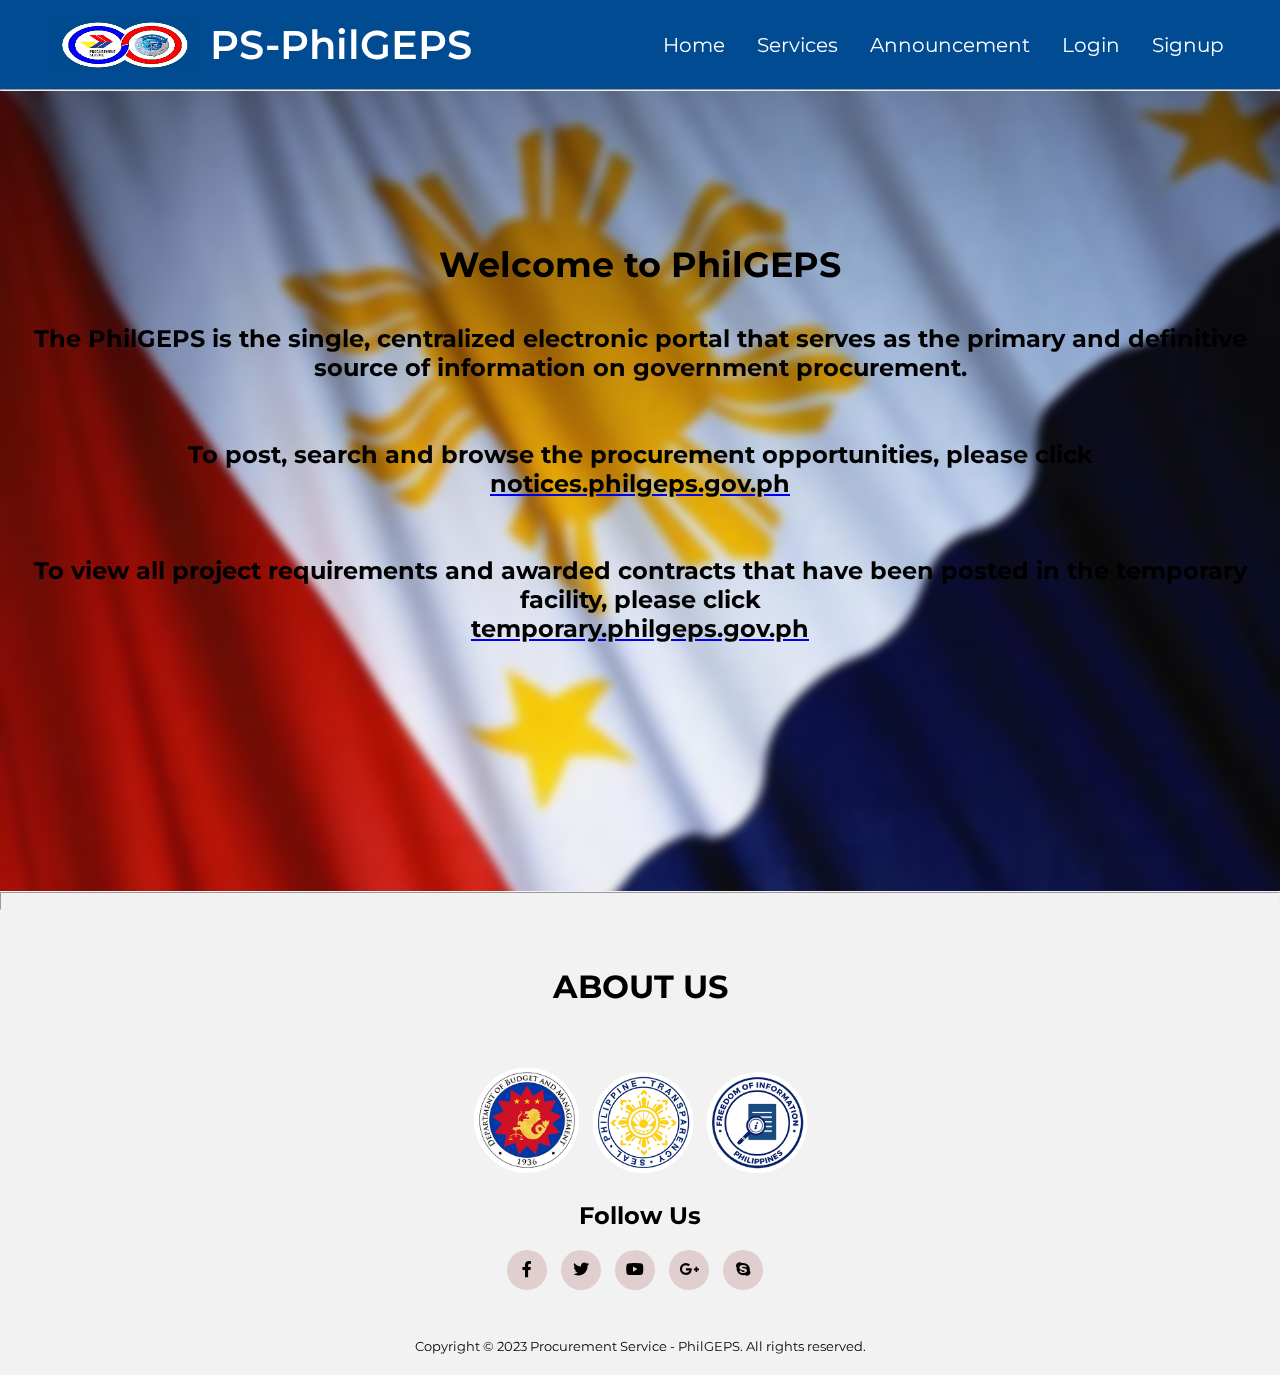
<file: index.html>
<!DOCTYPE html>
<html>

<head>
    <title>PS-PhilGEPS</title>
    <meta charset="UTF-8">
    <link rel="stylesheet" href="home.css">
    <script src="https://code.jquery.com/jquery-3.4.1.js"></script>
    <link rel="stylesheet" href="https://cdnjs.cloudflare.com/ajax/libs/font-awesome/5.15.3/css/all.min.css" />
    <meta name="viewport" content="width=device-width, initial-scale=1.0">
</head>

<body>
    <nav>
        <ul>
            <img src="My project.png" width="170" height="60">
            <li class="logo">PS-PhilGEPS</li>
            <li class="items"><a href="index.html">Home</a></li>
            <li class="items"><a href="Services.html">Services</a></li>
            <li class="items"><a href="Announcement.html">Announcement</a></td>
            <li class="items"><a href="Login.html">Login</a></li>
            <li class="items"><a href="Signup.html">Signup</a></li>
            <li class="btn"><a href="#"><i class="fas fa-bars"></i></a></li>
        </ul>

    </nav>
    <hr>
    <center>
        <br>
        <br>
        <br>
        <br>
        <br>
        <br>
        <br>
        <br>
        <h2 style="font-size:35px;">Welcome to PhilGEPS</h2>
        </h1>
        <br /><br />
        <h2>
            <p>The PhilGEPS is the single, centralized electronic portal that serves as the primary and definitive
                source of information on government procurement.</p>
        </h2>
        <br>
        <br>
        <h2>To post, search and browse the procurement opportunities, please click </br> <a target="_blank"
                href="http://notices.philgeps.gov.ph/">
                <p style="color:rgb(0, 0, 0);">notices.philgeps.gov.ph</p>
            </a></h2>
        </section>
        <br>
        <br>
        <h2>To view all project requirements and awarded contracts that have been posted in the temporary facility,
            please click </br> <a target="_blank" href="https://temporary.philgeps.gov.ph">
                <p style="color:rgb(3, 3, 3);">temporary.philgeps.gov.ph</p>
            </a></h2>
        <section>
            <br>
            <br>
            <br>
            <br>
            <br>
            <br>
            <br><br><br>
            <br><br><br>
            <footer>
                <hr size="20">
                <div class="container">
                    <div class="row">
                        <div class="col-md-4">
                            <br>
                            <br>
                            <br>

                            <h1>ABOUT US</h1>
                            <br>

                            <div class="middle box">
                                <br>
                                <br>
                                <img src="1580615043_DBM.png" width="115" height="115" usemap="#image-map">

                                <map name="image-map">
                                    <area target="_self" alt="" title="" href="https://www.dbm.gov.ph/"
                                        coords="31,31,314,303" shape="rect">
                                </map>

                                <img src="1580615043_TRANSPARENCY SEAL.png" width="110" height="110"
                                    usemap="#image-map">

                                <map name="image-map">
                                    <area target="_self" alt="" title=""
                                        href="https://www.dbm.gov.ph/index.php/about-us/philippine-transparency-seal"
                                        coords="31,31,314,303" shape="rect">
                                </map>
                                <img src="1580615043_FOI.png" width="110" height="110" usemap="#image-map">

                                <map name="image-map">
                                    <area target="_self" alt="" title="" href="https://www.foi.gov.ph/"
                                        coords="20,14,302,311" shape="rect">
                                    <br>
                                    <br>



                                    <div class="footer-col">
                                        <h4>Follow Us</h4>
                                        <div class="social-links">
                                            <a href="#"><i class="fab fa-facebook-f"></i></a>
                                            <a href="#"><i class="fab fa-twitter"></i></a>
                                            <a href="#"><i class="fab fa-youtube"></i></a>
                                            <a href="#"><i class="fab fa-google-plus-g"></i></a>
                                            <a href="#"><i class="fab fa-skype"></i></a>
                                            
                                        </div>
                                    </div>
                                </div>
                            </div>
                                        <br>
                                        <br>
                                        <p style="font-size:13px;">Copyright © 2023 Procurement Service - PhilGEPS. All
                                            rights reserved.
                                        </p>
                                </map>
                            </div>

                        </div>
                        </ul>
                    </div>
                </div>
                </div>
            </footer>



            <script>
                $(document).ready(function () {
                    $('.btn').click(function () {
                        $('.items').toggleClass("show");
                        $('ul li').toggleClass("hide");
                    });
                });
            </script>
</body>

</html>
</center>

</body>

</html>
</file>
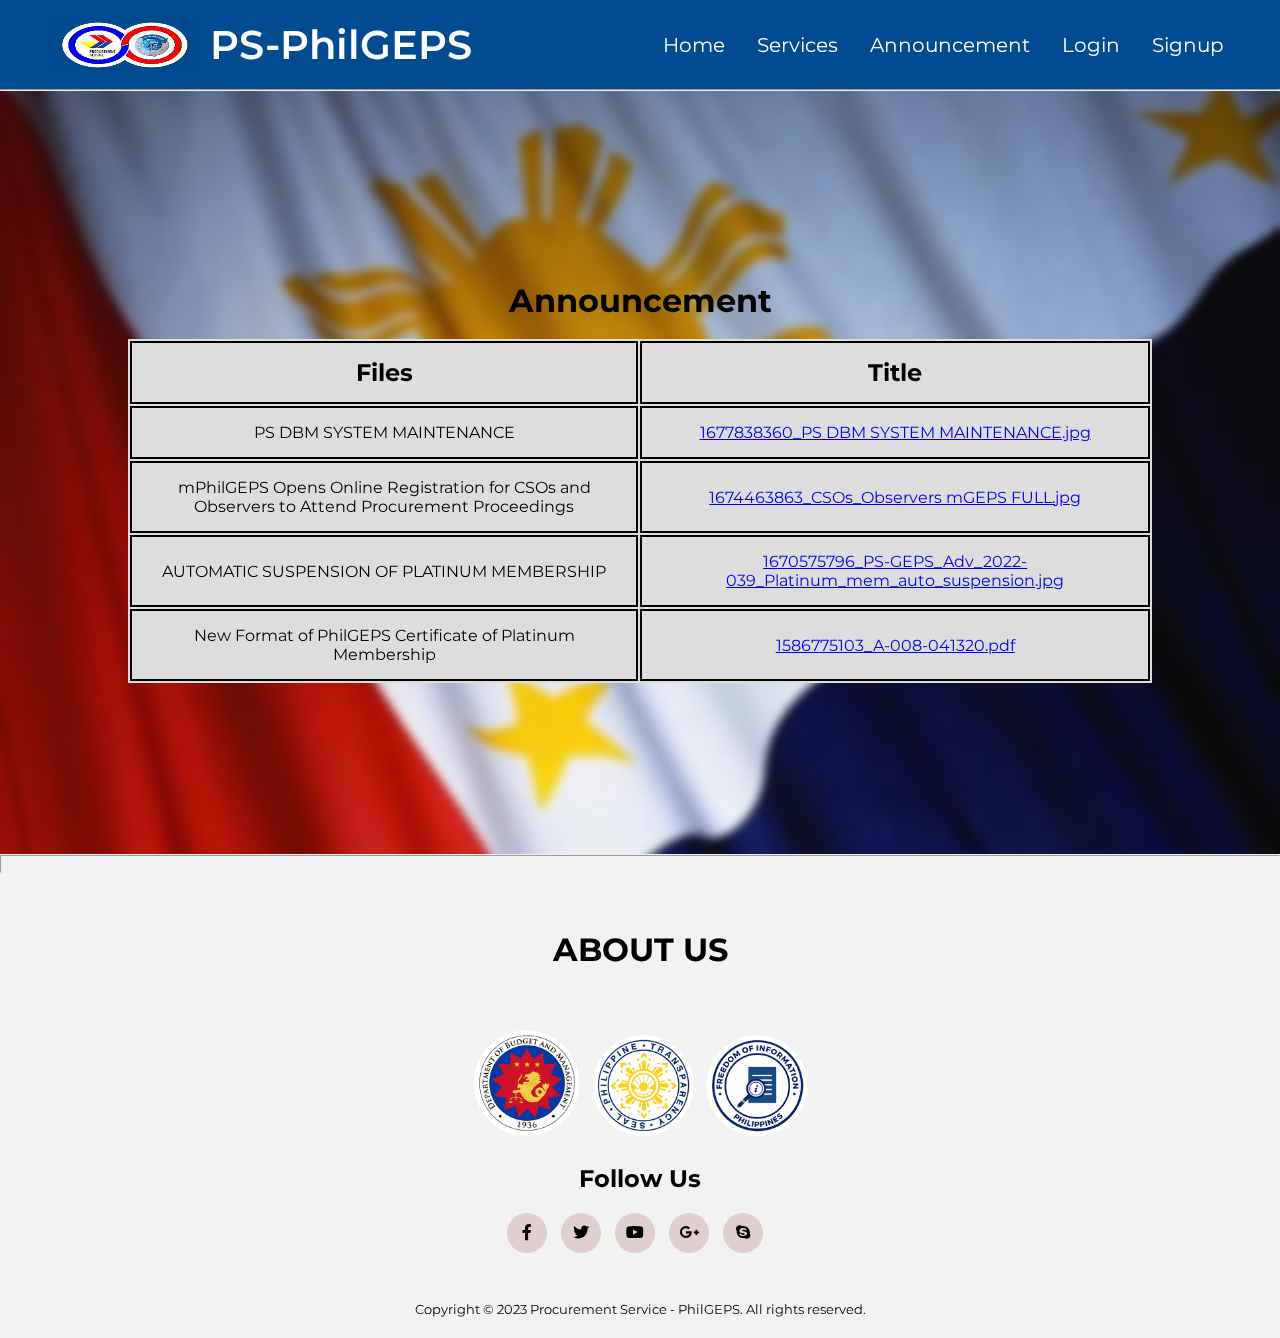
<file: Announcement.html>
<!DOCTYPE html>
<html>

<head>
    <title>PS-PhilGEPS</title>
    <meta charset="UTF-8">
    <link rel="stylesheet" href="Announcement.css">
    <script src="https://code.jquery.com/jquery-3.4.1.js"></script>
    <link rel="stylesheet" href="https://cdnjs.cloudflare.com/ajax/libs/font-awesome/5.15.3/css/all.min.css" />
    <meta name="viewport" content="width=device-width, initial-scale=1.0">
</head>

<body>
    <nav>
        <ul>
            <img src="My project.png" width="170" height="60">
            <li class="logo">PS-PhilGEPS</li>
            <li class="items"><a href="index.html">Home</a></li>
            <li class="items"><a href="services.html">Services</a></li>
            <li class="items"><a href="Announcement.html">Announcement</a></td>
            <li class="items"><a href="Login.html">Login</a></li>
            <li class="items"><a href="signup.html">Signup</a></li>
            <li class="btn"><a href="#"><i class="fas fa-bars"></i></a></li>
        </ul>

    </nav>
    <hr>
    <center>
        <br>
        <br>
        <br>
        <br>
        <br>
        <br>
        <div class="box">
            <table class="GeneratedTable">
                <thead>
                    <br>
                    <br>
                    <br>

                    <br>
                </thead>
                <td>
                    <h2>Files</h2>
           </td>
           <td>
            <h2>Title</h2>
   </td>


                <h1>Announcement</h1>
                <tbody>
                    <tr>
                        <br>
                        <td>PS DBM SYSTEM MAINTENANCE</td>
                        <td><a
                                href="https://www.philgeps.gov.ph/CMS_DOCUMENTS/Announcement/1677838360_PS%20DBM%20SYSTEM%20MAINTENANCE.jpg">1677838360_PS
                                DBM SYSTEM MAINTENANCE.jpg</a></td>
                    </tr>
                    <tr>
                        <td>mPhilGEPS Opens Online Registration for CSOs and Observers to Attend Procurement Proceedings
                        </td>
                        <td><a
                                href="https://www.philgeps.gov.ph/CMS_DOCUMENTS/Announcement/1674463863_CSOs_Observers%20mGEPS%20FULL.jpg">1674463863_CSOs_Observers
                                mGEPS FULL.jpg</a></td>
                    </tr>
                    <tr>
                        <td>AUTOMATIC SUSPENSION OF PLATINUM MEMBERSHIP</td>
                        <td><a
                                href="https://www.philgeps.gov.ph/CMS_DOCUMENTS/Announcement/1670575796_PS-GEPS_Adv_2022-039_Platinum_mem_auto_suspension.jpg">1670575796_PS-GEPS_Adv_2022-039_Platinum_mem_auto_suspension.jpg</a>
                        </td>
                    </tr>
                    <tr>
                        <td>New Format of PhilGEPS Certificate of Platinum Membership </td>
                        <td><a
                                href="https://www.philgeps.gov.ph/CMS_DOCUMENTS/Announcement/1586775103_A-008-041320.pdf">1586775103_A-008-041320.pdf</a>
                        </td>
                    </tr>
                </tbody>
            </table>
        </div>
        <div>
            <br>
            <br>
            <br>
            <br>
            <br>
            <br>
            <br>
            <br>
            <br>
            <footer>
                <hr size="20">
                <div class="row">
                    <div class="col-md-4">
                        <br>
                        <br>
                        <br>

                        <h1>ABOUT US</h1>
                        <br>

                        <br>
                        <br>
                        <img src="1580615043_DBM.png" width="115" height="115" usemap="#image-map">

                        <map name="image-map">
                            <area target="_self" alt="" title="" href="https://www.dbm.gov.ph/" coords="31,31,314,303"
                                shape="rect">
                        </map>

                        <img src="1580615043_TRANSPARENCY SEAL.png" width="110" height="110" usemap="#image-map">

                        <map name="image-map">
                            <area target="_self" alt="" title=""
                                href="https://www.dbm.gov.ph/index.php/about-us/philippine-transparency-seal"
                                coords="31,31,314,303" shape="rect">
                        </map>
                        <img src="1580615043_FOI.png" width="110" height="110" usemap="#image-map">

                        <map name="image-map">
                            <area target="_self" alt="" title="" href="https://www.foi.gov.ph/" coords="20,14,302,311"
                                shape="rect">
                            <br>
                            <br>



                            <div class="footer-col">
                                <h4>Follow Us</h4>
                                <div class="social-links">
                                    <a href="#"><i class="fab fa-facebook-f"></i></a>
                                    <a href="#"><i class="fab fa-twitter"></i></a>
                                    <a href="#"><i class="fab fa-youtube"></i></a>
                                    <a href="#"><i class="fab fa-google-plus-g"></i></a>
                                    <a href="#"><i class="fab fa-skype"></i></a>

                                </div>
                            </div>
                    </div>
                </div>
                <br>
                <br>
                <p style="font-size:13px;">Copyright © 2023 Procurement Service - PhilGEPS. All
                    rights reserved.
                </p>
                </map>
        </div>

        </div>
        </ul>
        </div>
        </div>
        </div>
        </footer>

    </center>
    <script>
        $(document).ready(function () {
            $('.btn').click(function () {
                $('.items').toggleClass("show");
                $('ul li').toggleClass("hide");
            });
        });
    </script>
</body>

</html>


</body>

</html>
</file>
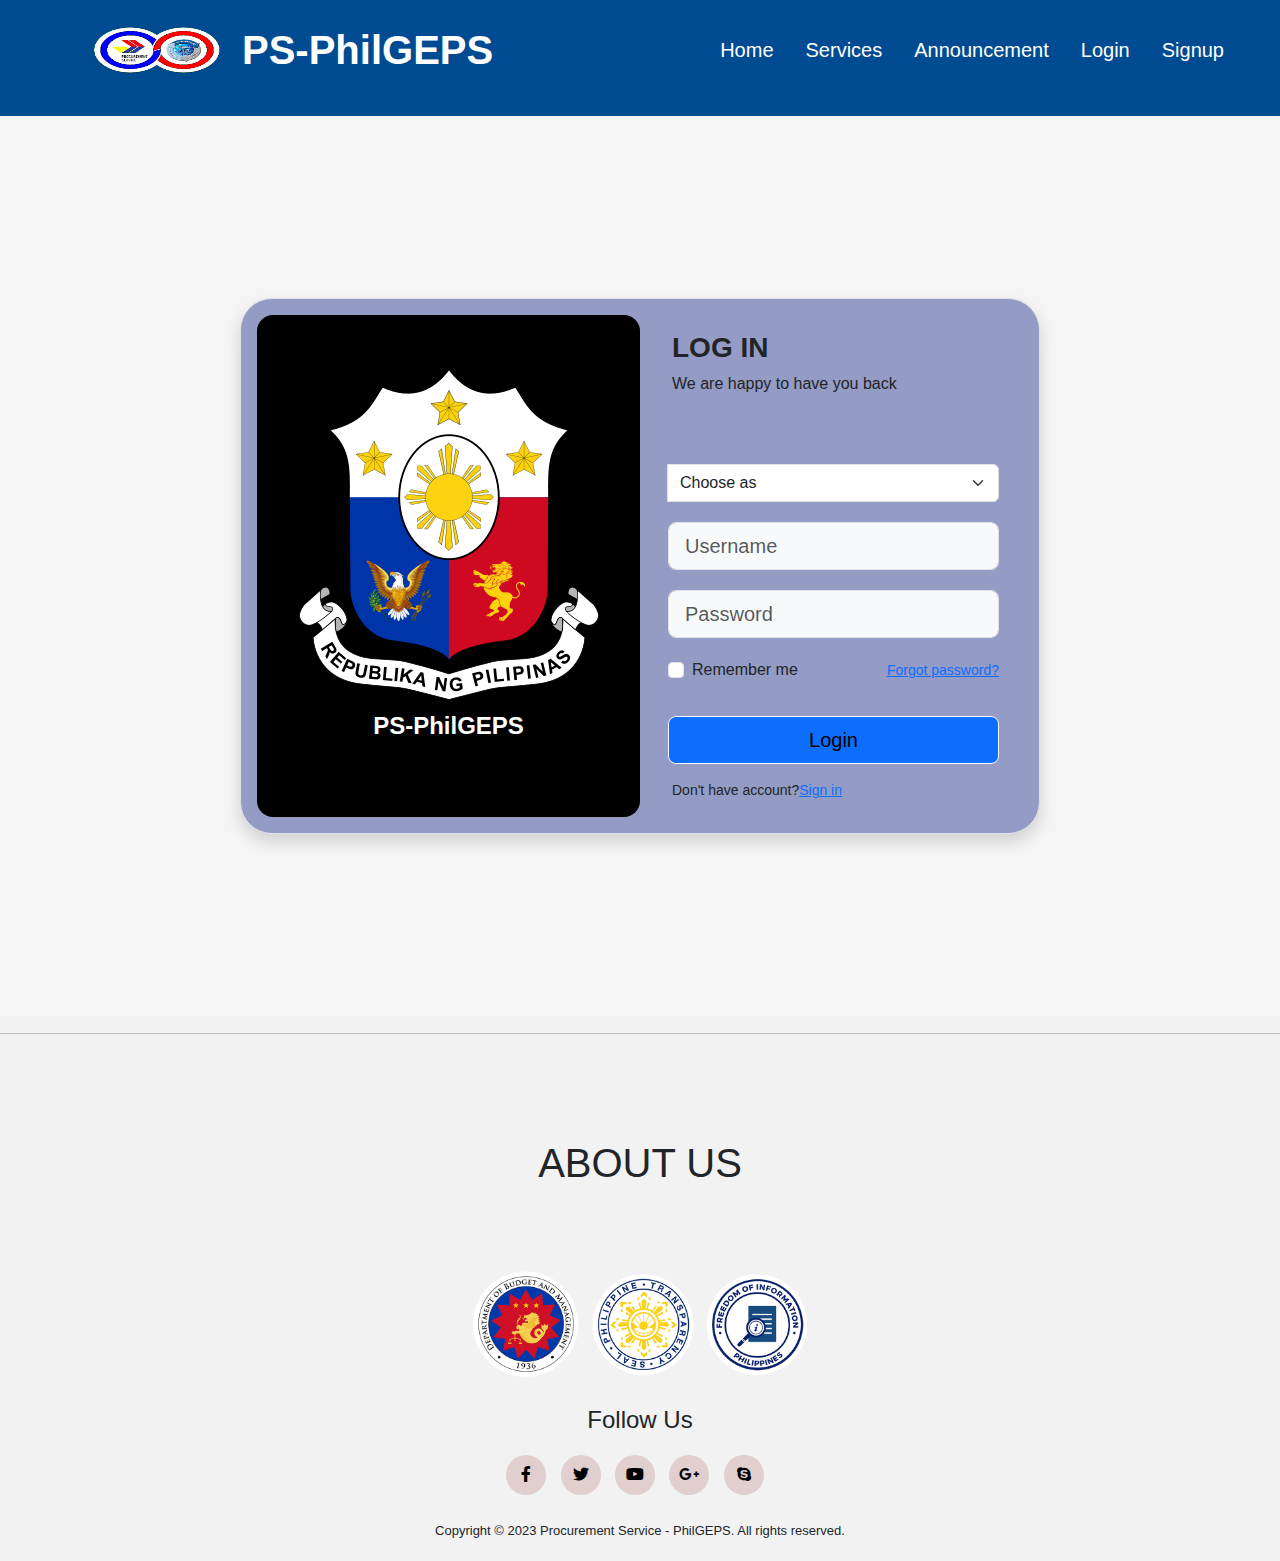
<file: Login.html>
<!DOCTYPE html>
<html lang="en">

<head>
    <meta charset="UTF-8">
    <meta http-equiv="X-UA-Compatible" content="IE=edge">
    <meta name="viewport" content="width=device-width, initial-scale=1.0">
    <link rel="stylesheet" href="bootstrap-5.3.0-alpha3-dist/css/bootstrap.min.css">
    <link rel="stylesheet" href="https://cdnjs.cloudflare.com/ajax/libs/font-awesome/5.15.3/css/all.min.css" />
    <script src="bootstrap-5.3.0-alpha3-dist/js/bootstrap.bundle.min.js"></script>
    <script src="https://code.jquery.com/jquery-3.4.1.js"></script>

    <link rel="stylesheet" href="Login.css">
    <title>Login</title>
</head>

<body>

    <body>
        <nav>
            <ul>
                <img src="My project.png" width="170" height="60">
                <li class="logo">PS-PhilGEPS</li>
                <li class="items"><a href="index.html">Home</a></li>
                <li class="items"><a href="Services.html">Services</a></li>
                <li class="items"><a href="Announcement.html">Announcement</a></td>
                <li class="items"><a href="Login.html">Login</a></li>
                <li class="items"><a href="Signup.html">Signup</a></li>
                <li class="btn"><a href="#"><i class="fas fa-bars"></i></a></li>
            </ul>

        </nav>


        <div class="container  d-flex justify-content-center align-items-center min-vh-100">
            <div class="row border p-3  shadow rounded-5 form-box" style="background-color: rgb(148, 155, 196);">
                <!-- LEFT BOX -->
                <div
                    class="col-md-6 rounded-4 d-flex justify-content-center align-items-center flex-column bg-black left-box">
                    <div class="featured-image mb-2">
                        <img src="image.png" alt="" class="image-fluid ">
                    </div>
                    <p class="text-white fs-4 fw-bold  ">PS-PhilGEPS</p>

                </div>
                <!-- RIGHT BOX -->


                <div class="col-md-6  py-3  right-box">

                    <div class="row align-items-center ms-2">


                        <div class="header-text mb-3">
                            <h3 class="fw-bold">LOG IN</h3>
                            <p>We are happy to have you back</p>
                        </div>

                        <form class="row g-3 needs-validation" novalidate>
                            <div class="input-group mb-1">
                                <label for="validationTooltip04" class="form-label"></label>
                                <select class="form-select" id="validationTooltip04" required>
                                    <option selected disabled value="">Choose as</option>
                                    <option value="1">Agency/Observer</option>
                                    <option value="2">Merchant</option>
                                </select>
                            </div>




                            <div class="input-group mb-1">
                                <input type="text" class="form-control form-control-lg bg-light fs-5"
                                    placeholder="Username" required>
                            </div>

                            <div class="input-group mb-1">
                                <input type="password" class="form-control form-control-lg bg-light fs-5"
                                    placeholder="Password" required>
                            </div>

                            <div class="input-group mb-3 d-flex justify-content-between">
                                <div class="form-check">
                                    <input class="form-check-input" type="checkbox" value="" id="invalidCheck" required>
                                    <label class="form-check-label" for="invalidCheck">
                                        Remember me
                                    </label>
                                    <div class="invalid-feedback">
                                        You must agree before submitting.
                                    </div>
                                </div>
                                <div class="forgot">
                                    <small><a href="#">Forgot password?</a></small>
                                </div>
                            </div>
                            <div class="input-group mb-3">
                                <button class="btn btn-lg btn-light w-100 fs-5 bg-primary">Login</button>
                            </div>
                            <div class="row">
                                <small>Don't have account?<a href="#">Sign in</a></small>
                            </div>
                        </form>
                    </div>
                </div>
            </div>
        </div>
        <section>
            <center>
                <footer>
                    <hr size="20">
                    <div class="footer-col">
                        <div class="row">
                            <div class="center">
                                <br>
                                <br>
                                <br>

                                <h1>ABOUT US</h1>
                                <br>

                                <div class="middle box">
                                    <div class="featured-image mb-3">
                                        <br>
                                        <br>
                                        <img src="1580615043_DBM.png" width="115" height="115" usemap="#image-map">

                                        <map name="image-map">
                                            <area target="_self" alt="" title="" href="https://www.dbm.gov.ph/"
                                                coords="31,31,314,303" shape="rect">
                                        </map>

                                        <img src="1580615043_TRANSPARENCY SEAL.png" width="110" height="110"
                                            usemap="#image-map">

                                        <map name="image-map">
                                            <area target="_self" alt="" title=""
                                                href="https://www.dbm.gov.ph/index.php/about-us/philippine-transparency-seal"
                                                coords="31,31,314,303" shape="rect">
                                        </map>
                                        <img src="1580615043_FOI.png" width="110" height="110" usemap="#image-map">

                                        <map name="image-map">
                                            <area target="_self" alt="" title="" href="https://www.foi.gov.ph/"
                                                coords="20,14,302,311" shape="rect">
                                            <br>
                                            <br>



                                            <div class="footer-col">
                                                <h4>Follow Us</h4>
                                                <div class="social-links">
                                                    <a href="#"><i class="fab fa-facebook-f"></i></a>
                                                    <a href="#"><i class="fab fa-twitter"></i></a>
                                                    <a href="#"><i class="fab fa-youtube"></i></a>
                                                    <a href="#"><i class="fab fa-google-plus-g"></i></a>
                                                    <a href="#"><i class="fab fa-skype"></i></a>
                                                </div>
                                            </div>
                                    </div>
                                </div>
                            </div>
                            <br>
                            <br>
                            <p style="font-size:13px;">Copyright © 2023 Procurement Service - PhilGEPS. All
                                rights reserved.
                            </p>
                            </map>
                        </div>
                    </div>
                    </ul>
                    </div>
                    </div>
                    </div>
            </center>
        </section>
        </footer>


        <script>


            // Example starter JavaScript for disabling form submissions if there are invalid fields
            (() => {
                'use strict'

                // Fetch all the forms we want to apply custom Bootstrap validation styles to
                const forms = document.querySelectorAll('.needs-validation')

                // Loop over them and prevent submission
                Array.from(forms).forEach(form => {
                    form.addEventListener('submit', event => {
                        if (!form.checkValidity()) {
                            event.preventDefault()
                            event.stopPropagation()
                        }

                        form.classList.add('was-validated')
                    }, false)
                })
            })()

            $(document).ready(function () {
                $('.btn').click(function () {
                    $('.items').toggleClass("show");
                    $('ul li').toggleClass("hide");
                });
            });

        </script>
    </body>

</html>
</file>
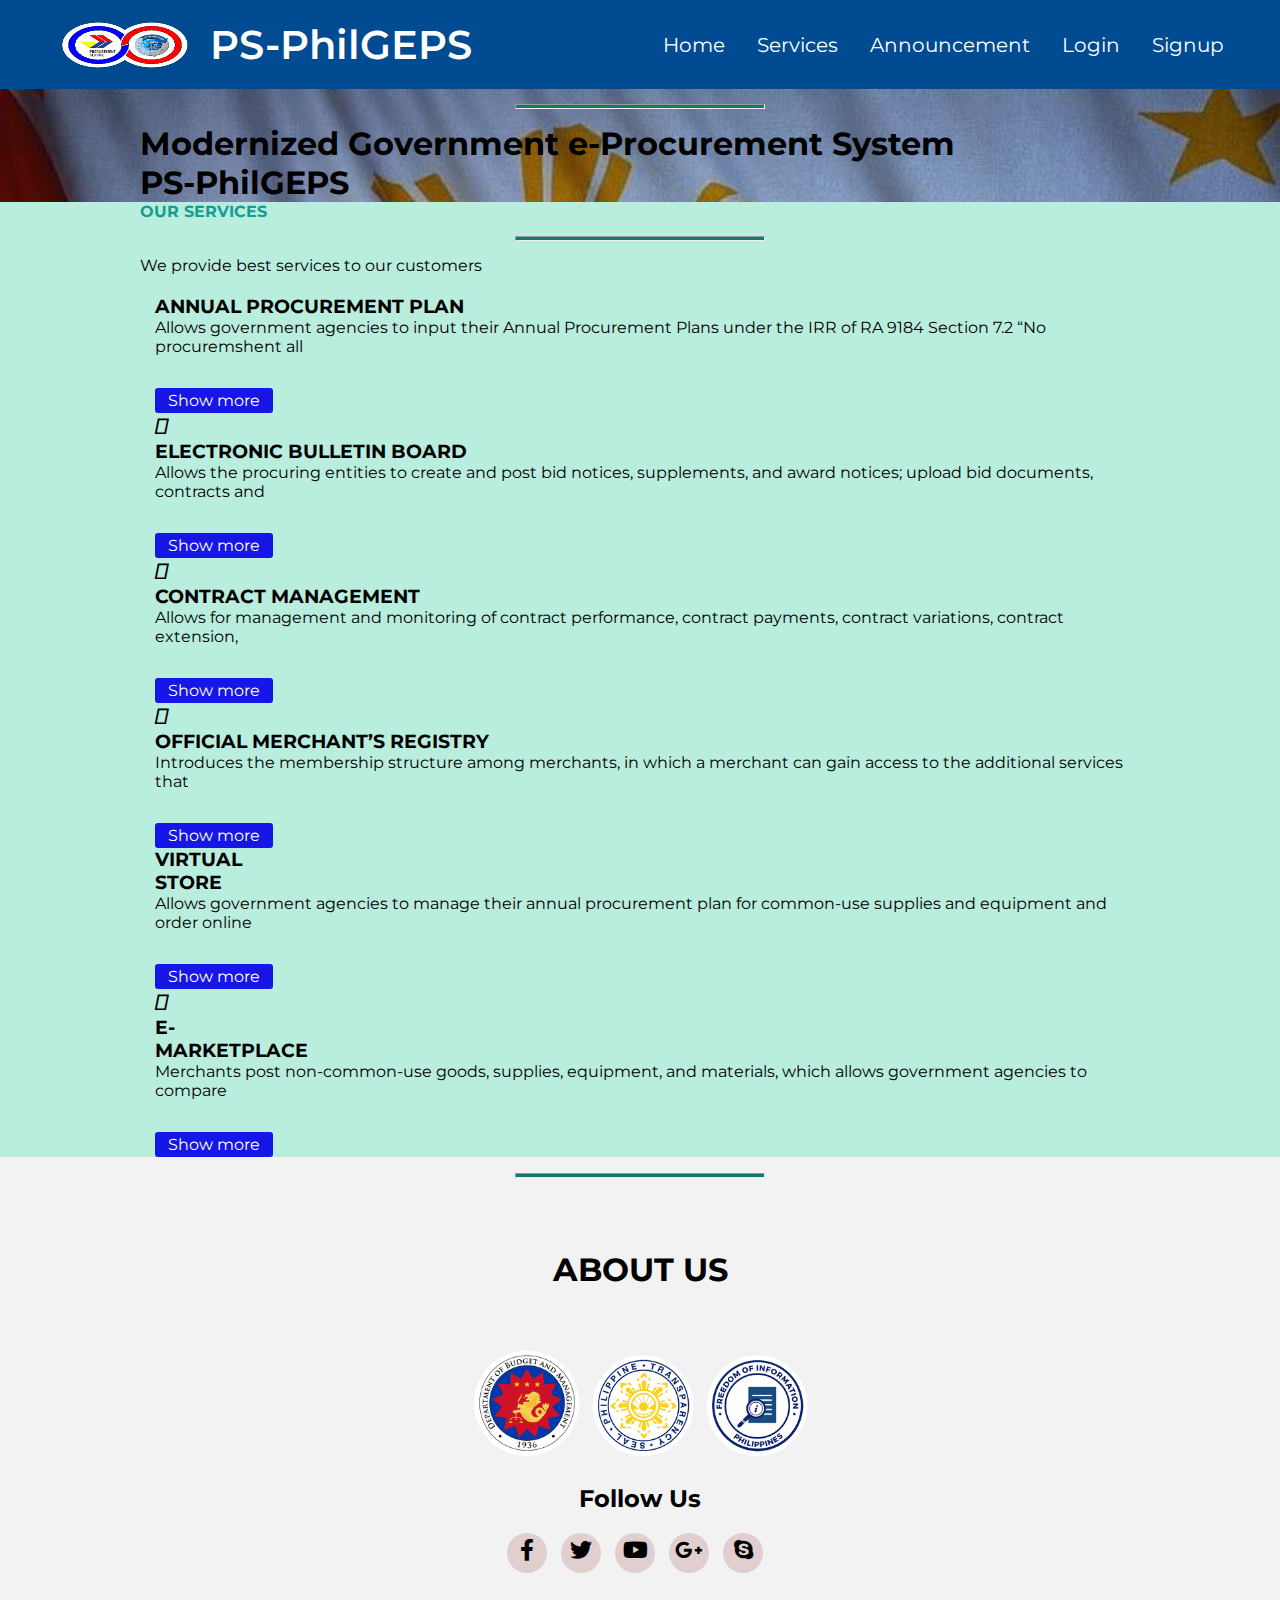
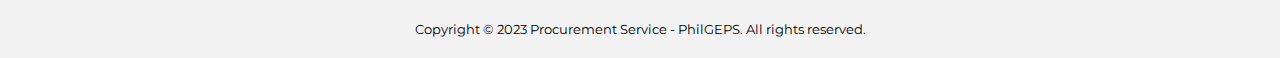
<file: Services.html>
<!DOCTYPE html>
<html lang="en">

<head>
  <meta charset="UTF-8">
  <meta http-equiv="X-UA-Compatible" content="IE=edge">
  <meta name="viewport" content="width=device-width, initial-scale=1.0">
  <link href="https://cdn.jsdelivr.net/npm/bootstrap@5.3.0-alpha3/dist/css/bootstrap.min.css" rel="stylesheet"
    integrity="sha384-KK94CHFLLe+nY2dmCWGMq91rCGa5gtU4mk92HdvYe+M/SXH301p5ILy+dN9+nJOZ" crossorigin="anonymous">
  <link rel="stylesheet" href="https://cdnjs.cloudflare.com/ajax/libs/font-awesome/5.15.3/css/all.min.css" />
  <script src="https://cdn.jsdelivr.net/npm/bootstrap@5.3.0-alpha3/dist/js/bootstrap.bundle.min.js"
    integrity="sha384-ENjdO4Dr2bkBIFxQpeoTz1HIcje39Wm4jDKdf19U8gI4ddQ3GYNS7NTKfAdVQSZe"
    crossorigin="anonymous"></script>

  <script src="https://code.jquery.com/jquery-3.4.1.js"></script>
  <link rel="stylesheet" href="Services.css">
  <!-- font awesome link -->
  <link rel="stylesheet" href="https://cdnjs.cloudflare.com/ajax/libs/font-awesome/6.4.0/css/all.min.css"
    integrity="sha512-iecdLmaskl7CVkqkXNQ/ZH/XLlvWZOJyj7Yy7tcenmpD1ypASozpmT/E0iPtmFIB46ZmdtAc9eNBvH0H/ZpiBw=="
    crossorigin="anonymous" referrerpolicy="no-referrer" />
  <title>Services</title>
</head>

<body>
  <nav>
    <ul>
      <img src="My project.png" width="170" height="60">
      <li class="logo">PS-PhilGEPS</li>
      <li class="items"><a href="index.html">Home</a></li>
      <li class="items"><a href="Services.html">Services</a></li>
      <li class="items"><a href="Announcement.html">Announcement</a></td>
      <li class="items"><a href="crud.html">Login</a></li>
      <li class="items"><a href="Signup.html">Signup</a></li>
      <li class="btn"><a href="#"><i class="fas fa-bars"></i></a></li>
    </ul>

  </nav>
  <hr>

  <!-- HEADER -->
  <div class="container ">
    <div class="text-center text-white w-100 my-5 ">
      <h1 class="fs-1 fw-bold ">Modernized Government e-Procurement System <br>
        PS-PhilGEPS</h1>
    </div>
  </div>


  <!-- container -->
  <div class="container-body">
    <div class="container mt-3">
      <h2 class="text-center mt-4 display-5 fw-bold  services">OUR SERVICES</h2>
      <hr>
      <p class="text-center text-muted">We provide best services to our customers</p>
      <div class="row my-5">

        <!-- For ANNUAL PROCUREMENT PLAN -->
        <div class="col-12 col-sm-6 col-md-4 m-auto">
          <div class="card border-0 shadow text-center my-3">
            <div class="card-body">
              <!-- icon -->
              <i class="fa-solid fa-chart-column"></i>
              <input class="check1" id="check1" type="checkbox">
              <h3>ANNUAL PROCUREMENT PLAN</h3>
              <P>Allows government agencies to input their Annual Procurement Plans under the IRR of RA 9184 Section 7.2
                “No procuremshent all
              </P>
              <div class="content1">
                <p>be undertaken unless it is in accordance with the approved APP of the government agency”. Government
                  agencies shall be able to download the APP template.
                </p>
                <label class="label1" for="check1">Show less</label>
              </div>
              <label class="label1" for="check1">Show more</label>
            </div>
          </div>
        </div>

        <!-- FOR ELECTRONIC BULLITEN -->
        <div class="col-12 col-sm-6 col-md-4 m-auto">
          <div class="card border-0 shadow text-center my-3">
            <div class="card-body">
              <!-- icon -->
              <i class="fa-solid fa-bars"></i>
              <input class="check2" id="check2" type="checkbox">
              <h3>ELECTRONIC BULLETIN BOARD</h3>
              <P>Allows the procuring entities to create and post bid notices, supplements, and award notices; upload
                bid
                documents, contracts and</P>
              <div class="content2">
                <p>notices to proceed; as well as allow the merchants to search and browse procurement opportunities and
                  results.
                </p>
                <label class="label2" for="check2">Show less</label>
              </div>
              <label class="label2" for="check2">Show more</label>
            </div>
          </div>
        </div>

        <!-- FOR CONTRACT -->
        <div class="col-12 col-sm-6 col-md-4 m-auto">
          <div class="card border-0 shadow text-center my-3">
            <div class="card-body">
              <!-- icon -->
              <i class="fa-solid fa-desktop"></i>
              <input class="check3" id="check3" type="checkbox">
              <h3>CONTRACT MANAGEMENT</h3>
              <P>Allows for management and monitoring of contract performance, contract payments, contract variations,
                contract extension,
              </P>
              <div class="content3">
                <p> contract cancellation, contract completion, support preparation and processing of invoices, and
                  management of liquidated damages.
                </p>
                <label class="label3" for="check3">Show less</label>
              </div>
              <label class="label3" for="check3">Show more</label>
            </div>
          </div>
        </div>

        <!-- FOR OFFICIAL MERCHANT REGISTRY -->
        <div class="col-12 col-sm-6 col-md-4 m-auto">
          <div class="card border-0 shadow text-center my-3">
            <div class="card-body">
              <!-- icon -->
              <i class="fa-solid fa-address-card"></i>
              <input class="check4" id="check4" type="checkbox">
              <h3>OFFICIAL MERCHANT’S REGISTRY</h3>
              <P> Introduces the membership structure among merchants, in which a merchant can gain access to the
                additional services that
              </P>
              <div class="content4">
                <p>
                  PhilGEPS offers. The merchants shall be issued a Certificate of PhilGEPS Registration, and they shall
                  be
                  allowed to upload and maintain digital copies of their eligibility documents, as well as manage their
                  ongoing/completed projects and consultant listings.

                </p>
                <label class="label4" for="check4">Show less</label>
              </div>
              <label class="label4" for="check4">Show more</label>
            </div>
          </div>
        </div>

        <!-- FOR VIRTUAL STORE -->
        <div class="col-12 col-sm-6 col-md-4 m-auto">
          <div class="card border-0 shadow text-center my-3">
            <div class="card-body">
              <!-- icon -->
              <i class="fa-solid fa-cart-shopping"></i>
              <input class="check5" id="check5" type="checkbox">
              <h3>VIRTUAL <br> STORE</h3>
              <P>
                Allows government agencies to manage their annual procurement plan for common-use supplies and equipment
                and order online
              </P>
              <div class="content5">
                <p> from the Procurement Service, which promotes faster, more efficient, and more convenient
                  transactions
                  that will be available nationwide.
                </p>
                <label class="label5" for="check5">Show less</label>
              </div>
              <label class="label5" for="check5">Show more</label>
            </div>
          </div>
        </div>

        <!-- FOR MARKETPLACE -->
        <div class="col-12 col-sm-6 col-md-4 m-auto">
          <div class="card border-0 shadow text-center my-3">
            <div class="card-body">
              <!-- icon -->
              <i class="fa-solid fa-cloud"></i>
              <input class="check6" id="check6" type="checkbox">
              <h3>E- <br>
                MARKETPLACE</h3>
              <P>
                Merchants post non-common-use goods, supplies, equipment, and materials, which allows government
                agencies
                to compare </P>
              <div class="content6">
                <p>items and prices from different merchants for market research.
                </p>
                <label class="label6" for="check6">Show less</label>
              </div>
              <label class="label6" for="check6">Show more</label>
            </div>
          </div>
        </div>
      </div>
    </div>

    <section>
      <center>
        <footer>
          <hr size="20">
          <div class="footer-col">
            <div class="row">
              <div class="center">
                <br>
                <br>
                <br>

                <h1>ABOUT US</h1>
                <br>

                <div class="middle box">
                  <br>
                  <br>
                  <img src="1580615043_DBM.png" width="115" height="115" usemap="#image-map">

                  <map name="image-map">
                    <area target="_self" alt="" title="" href="https://www.dbm.gov.ph/" coords="31,31,314,303"
                      shape="rect">
                  </map>

                  <img src="1580615043_TRANSPARENCY SEAL.png" width="110" height="110" usemap="#image-map">

                  <map name="image-map">
                    <area target="_self" alt="" title=""
                      href="https://www.dbm.gov.ph/index.php/about-us/philippine-transparency-seal"
                      coords="31,31,314,303" shape="rect">
                  </map>
                  <img src="1580615043_FOI.png" width="110" height="110" usemap="#image-map">

                  <map name="image-map">
                    <area target="_self" alt="" title="" href="https://www.foi.gov.ph/" coords="20,14,302,311"
                      shape="rect">
                    <br>
                    <br>



                    <div class="footer-col">
                      <h4>Follow Us</h4>
                      <div class="social-links">
                        <a href="#"><i class="fab fa-facebook-f"></i></a>
                        <a href="#"><i class="fab fa-twitter"></i></a>
                        <a href="#"><i class="fab fa-youtube"></i></a>
                        <a href="#"><i class="fab fa-google-plus-g"></i></a>
                        <a href="#"><i class="fab fa-skype"></i></a>

                      </div>
                    </div>
                </div>
              </div>
              <br>
              <br>
              <p style="font-size:13px;">Copyright © 2023 Procurement Service - PhilGEPS. All
                rights reserved.
              </p>
              </map>
            </div>
          </div>
          </ul>
  </div>
  </div>
  </div>
  </center>
  </section>
  </footer>






  <!-- <div class="container w- h-25">
    <div id="carouselExampleSlidesOnly" class="carousel slide" data-bs-ride="carousel">
      <div class="carousel-inner">
        <div class="carousel-item active">
          <img src="LOGO1.png" class="d-block w-100" alt="...">
        </div>
        <div class="carousel-item">
          <img src="LOGO2.png" class="d-block w-100" alt="...">
        </div>
        <div class="carousel-item">
          <img src="LOGO3.png" class="d-block w-100" alt="...">
        </div>
      </div>
    </div>
  </div> -->
  <!-- 
  <div class="container">
    <div class="logos ">
      <div class="logos-slide ">
        <img src="LOGO1.png" alt="">
        <img src="LOGO2.png" alt="">
        <img src="LOGO3.png" alt="">
        <img src="LOGO4.png" alt="">
        <img src="LOGO5.jpg" alt="">
      </div>
      <div class="logos-slide ">
        <img src="LOGO1.png" alt="">
        <img src="LOGO2.png" alt="">
        <img src="LOGO3.png" alt="">
        <img src="LOGO4.png" alt="">
        <img src="LOGO5.jpg" alt="">
      </div>
    </div>
  </div> -->
  <script>
    $(document).ready(function () {
      $('.btn').click(function () {
        $('.items').toggleClass("show");
        $('ul li').toggleClass("hide");
      });
    });
  </script>
</body>

</body>

</html>
</file>
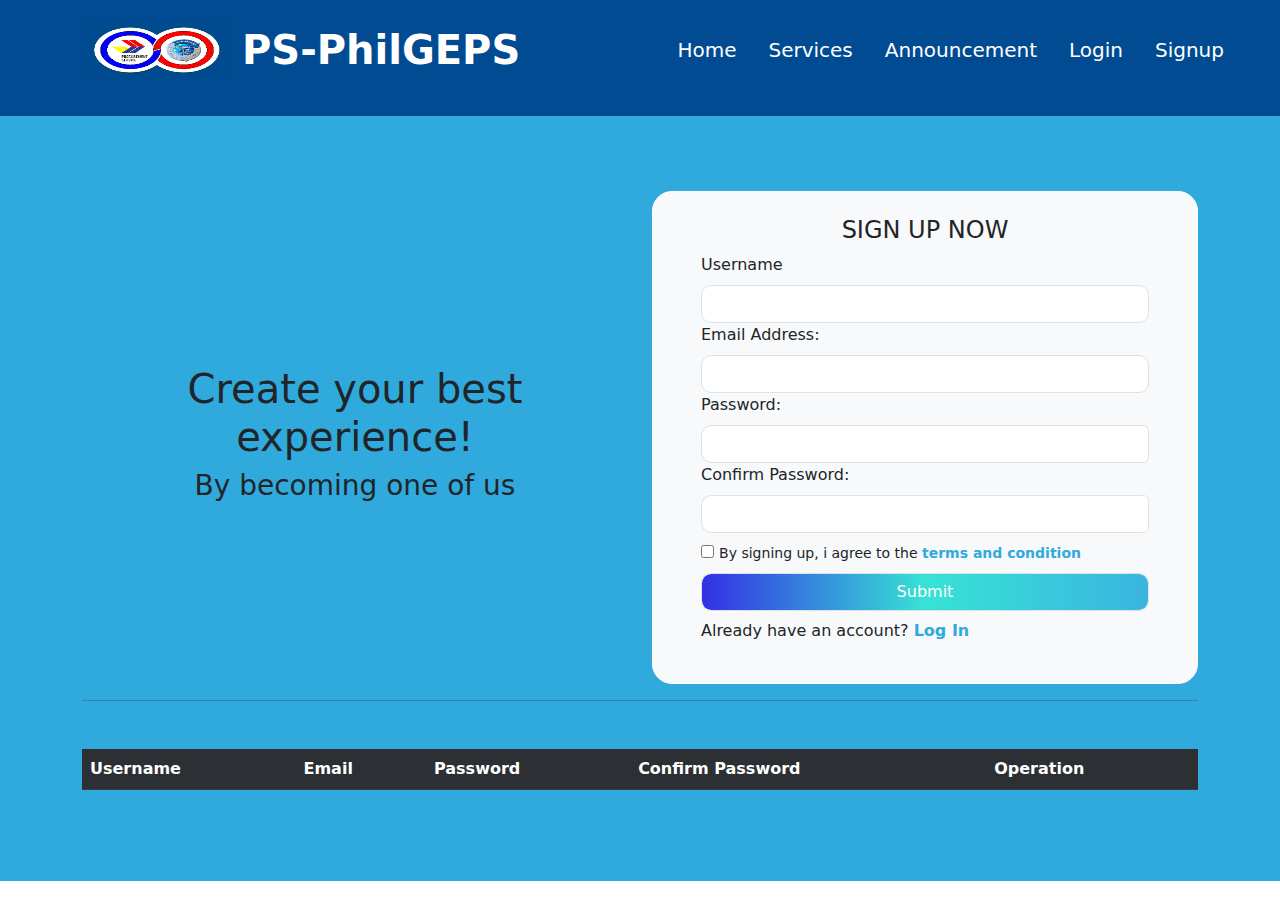
<file: Signup.html>
<!DOCTYPE html>
<html lang="en">

<head>
    <meta charset="UTF-8" />
    <meta http-equiv="X-UA-Compatible" content="IE=edge" />
    <meta name="viewport" content="width=device-width, initial-scale=1.0" />
    <link rel="stylesheet" href="bootstrap-5.3.0-alpha3-dist/css/bootstrap.min.css" />
    <script src="bootstrap-5.3.0-alpha3-dist/js/bootstrap.bundle.min.js"></script>
    <script src="https://code.jquery.com/jquery-3.4.1.js"></script>
    <link rel="stylesheet" href="signup.css" />
    <link rel="stylesheet" href="https://cdnjs.cloudflare.com/ajax/libs/font-awesome/6.4.0/css/all.min.css"
        integrity="sha512-iecdLmaskl7CVkqkXNQ/ZH/XLlvWZOJyj7Yy7tcenmpD1ypASozpmT/E0iPtmFIB46ZmdtAc9eNBvH0H/ZpiBw=="
        crossorigin="anonymous" referrerpolicy="no-referrer" />
    <title>Sign up</title>
</head>

<body>

    <nav>
        <ul>
            <img src="My project.png" width="170" height="60">
            <li class="logo">PS-PhilGEPS</li>
            <li class="items"><a href="index.html">Home</a></li>
            <li class="items"><a href="Services.html">Services</a></li>
            <li class="items"><a href="Announcement.html">Announcement</a></td>
            <li class="items"><a href="Login.html">Login</a></li>
            <li class="items"><a href="Signup.html">Signup</a></li>
            <li class="btn"><a href="#"><i class="fas fa-bars"></i></a></li>
        </ul>

    </nav>

    <div class="all-body">
        <section class="section">
            <div class="container">
                <div class="row justify-content-center">
                    <div class="col-lg-6 col-md-12 d-flex align-items-center justify-content-center">
                        <div class="text text-center">
                            <h1>Create your best experience!</h1>
                            <h3>By becoming one of us</h3>
                        </div>
                    </div>
                    <div class="col-lg-6 col-md-10 col-sm-12">
                        <div class="form-box px-5 py-4 bg-light">
                            <form action="" onsubmit="event.preventDefault();onFormSubmit();" autocomplete="off">
                                <h4 class="text-center">SIGN UP NOW</h4>
                                <label for="username" class="form-label">Username</label>
                                <input type="text" name="username" class="form-control input-box" id="username"
                                    required />
                                <label for="email" class="form-label">Email Address:</label>
                                <input type="email" name="email" class="form-control input-box" id="email" />
                                <label for="password" class="form-label">Password:</label>
                                <div class="input-group">
                                    <input type="password" class="form-control input-box border-end-0" id="password"
                                        required />
                                    <span class="input-group-text bg-white borrder start-0" id="password"><i
                                            class="fa-solid fa-eye"></i></span>
                                </div>
                                <label for="password" class="form-label">Confirm Password:</label>
                                <div class="input-group">
                                    <input type="password" class="form-control input-box border-end-0" id="cpassword"
                                        required />
                                    <span class="input-group-text bg-white borrder start-0" id="cpassword"><i
                                            class="fa-solid fa-eye"></i></span>
                                </div>
                                <div class="mb-2 mt-2">
                                    <input type="checkbox" name="" id="" />
                                    <label for=""><small>By signing up, i agree to the
                                            <a href="" class="log-in-link"><b>terms and condition</b></a>
                                        </small></label>
                                </div>
                                <div class="form-action-buttons">
                                    <input class="form-control button" type="submit" value="Submit" />
                                </div>
                                <p class="mt-2">
                                    Already have an account?
                                    <a href="" class="log-in-link"><b>Log In</b></a>
                                </p>
                            </form>
                        </div>
                    </div>
                </div>
                <hr />

                <div class="row mt-5">
                    <div class="col-12">
                        <td>
                            <table class="table table-dark table-striped" id="storeList">
                                <thread>
                                    <tr>
                                        <th>Username</th>
                                        <th>Email</th>
                                        <th>Password</th>
                                        <th>Confirm Password</th>
                                        <th>Operation</th>
                                    </tr>
                                </thread>
                                <tbody></tbody>
                            </table>
                        </td>
                    </div>
                </div>
            </div>



    <!---- <center>
        <button type="button" class="btn btn-dark">Confirm</button>
    </center>-->
    </section>

    </div>
    <script>
        $(document).ready(function () {
            $('.btn').click(function () {
                $('.items').toggleClass("show");
                $('ul li').toggleClass("hide");
            });
        });
    </script>

    <script src="crud1.js"></script>
</body>

</html>
</file>
<file: home.css>
@import url('https://fonts.googleapis.com/css?family=Montserrat:400,500,600,700&display=swap');

body {
  background-image: url(philippines-flag.jpg);
  backdrop-filter: blur(5px);
  background-repeat: no-repeat;
  background-attachment: fixed;
  background-size: 100%;
  max-width: 100;
  height: auto;


}

* {
  margin: 0;
  padding: 0;
  box-sizing: border-box;
  font-family: 'Montserrat', sans-serif;
}

nav {
  background: #004b91;
  padding: 5px 40px;
}

nav ul {
  list-style: none;
  display: flex;
  flex-wrap: wrap;
  align-items: center;
  justify-content: center;
}

nav ul li {
  padding: 15px 0;
  cursor: pointer;
}

nav ul li.items {
  position: relative;
  width: auto;
  margin: 0 16px;
  text-align: center;
  order: 3;
}

nav ul li.items:after {
  position: absolute;
  content: '';
  left: 0;
  bottom: 5px;
  height: 2px;
  width: 100%;
  background: #ffffff;
  opacity: 0;
  transition: all 0.2s linear;
}

nav ul li.items:hover:after {
  opacity: 1;
  bottom: 8px;
}

nav ul li.logo {
  flex: 1;
  color: white;
  font-size: 40px;
  font-weight: 600;
  cursor: default;
  user-select: none;
}

nav ul li a {
  color: white;
  font-size: 20px;
  text-decoration: none;
  transition: .4s;
}

nav ul li:hover a {
  color: rgb(255, 255, 255);
}

nav ul li i {
  font-size: 23px;
}

nav ul li.btn {
  display: none;
}

nav ul li.btn.hide i:before {
  content: '\f00d';
}

@media all and (max-width: 900px) {
  nav {
    padding: 5px 30px;
  }

  nav ul li.items {
    width: 100%;
    display: none;
  }

  nav ul li.items.show {
    display: block;
  }

  nav ul li.btn {
    display: block;
  }

  nav ul li.items:hover {
    border-radius: 5px;
    box-shadow: inset 0 0 5px #004b91,
      inset 0 0 10px #004b91;
  }

  nav ul li.items:hover:after {
    opacity: 0;
  }
}



footer {
  background-color: #f2f2f2;
  padding: 1px 0;
}

.container {
  max-width: 1000px;
  margin: 0 auto;
}

.col-md-4 {
  padding: 0 15px;
}

h4 {
  font-size: 1.5rem;
  margin-bottom: 20px;
}

p {
  margin-bottom: 20px;
}

.social-icons {
  list-style: none;
  margin: 0;
  padding: 0;
}


.footer-col .social-links a {
  display: inline-block;
  height: 40px;
  width: 40px;
  background-color: rgba(201, 159, 159, 0.432);
  margin: 0 10px 10px 0;
  text-align: center;
  line-height: 40px;
  border-radius: 50%;
  color: #000000;
  transition: all 0.5s ease;
}

.footer-col .social-links a:hover {
  color: #24262b;
  background-color: #646464;
}

.fa {
  display: inline-block;
  font-size: 1.5rem;
  width: 20px;
  height: 30px;
  line-height: 20px;
  text-align: center;
  background-color: #333;
  color: #fff;
  border-radius: 50%;
  transition: background-color 0.3s ease;
}

.fa:hover {
  background-color: #f44336;
}
</file>
<file: Announcement.css>
@import url('https://fonts.googleapis.com/css?family=Montserrat:400,500,600,700&display=swap');

body {
  background-image: url(philippines-flag.jpg);
  backdrop-filter: blur(5px);
  background-repeat: no-repeat;
  background-attachment: fixed;
  background-size: 100%;
  max-width: 100;
  height: auto;


}

* {
  margin: 0;
  padding: 0;
  box-sizing: border-box;
  font-family: 'Montserrat', sans-serif;
}

nav {
  background: #004b91;
  padding: 5px 40px;
}

nav ul {
  list-style: none;
  display: flex;
  flex-wrap: wrap;
  align-items: center;
  justify-content: center;
}

nav ul li {
  padding: 15px 0;
  cursor: pointer;
}

nav ul li.items {
  position: relative;
  width: auto;
  margin: 0 16px;
  text-align: center;
  order: 3;
}

nav ul li.items:after {
  position: absolute;
  content: '';
  left: 0;
  bottom: 5px;
  height: 2px;
  width: 100%;
  background: #ffffff;
  opacity: 0;
  transition: all 0.2s linear;
}

nav ul li.items:hover:after {
  opacity: 1;
  bottom: 8px;
}

nav ul li.logo {
  flex: 1;
  color: white;
  font-size: 40px;
  font-weight: 600;
  cursor: default;
  user-select: none;
}

nav ul li a {
  color: white;
  font-size: 20px;
  text-decoration: none;
  transition: .4s;
}

nav ul li:hover a {
  color: rgb(255, 255, 255);
}

nav ul li i {
  font-size: 23px;
}

nav ul li.btn {
  display: none;
}

nav ul li.btn.hide i:before {
  content: '\f00d';
}

@media all and (max-width: 900px) {
  nav {
    padding: 5px 30px;
  }

  nav ul li.items {
    width: 100%;
    display: none;
  }

  nav ul li.items.show {
    display: block;
  }

  nav ul li.btn {
    display: block;
  }

  nav ul li.items:hover {
    border-radius: 5px;
    box-shadow: inset 0 0 5px #004b91,
      inset 0 0 10px #004b91;
  }

  nav ul li.items:hover:after {
    opacity: 0;
  }
}


@import url('https://fonts.googleapis.com/css?family=Montserrat:400,500,600,700&display=swap');

/*.box {
    background-color: #f2f2f2;
    width: 1000px;
    height: 500px;
    border: 1px solid #ddd;
    border-radius: 10px;
    box-shadow: 2px 2px 5px #ccc;
  }
  */


  table {
    background-color: #dddddd;
    font-family: arial, sans-serif;
    border-collapse: separate;
    width: 80%;
  }
  
  td {
    border: 2px solid #000000;
    text-align: center;
    padding: 15px;
  }
  
  th{
    border: 1px solid #969696;
    text-align: center;
    padding: 15px;
  }
    tr:nth-child(even) {
        background-color: #dddddd;
    }
    td:nth-child(even) {
      background-color: #dddddd;

  }
 
    th:nth-child(even) {
      background-color: #dddddd;
    }

@media screen and (max-width: 600px) {
    td {
      display: block;
      border: 1px solid #000000;
    }
    
    td:before {
      content: attr(data-label);
      font-weight: bold;
      display: inline-block;
      width: 50%;
      margin-left: -50%;
      padding-right: 10px;
      text-align: right;
    }
  }
  

footer {
    background-color: #f2f2f2;
    padding: 1px 0;
  }
  
  .container {
    max-width: 1000px;
    margin: 0 auto;
  }
  
  .col-md-4 {
    padding: 0 15px;
  }
  
  h4 {
    font-size: 1.5rem;
    margin-bottom: 20px;
  }
  
  p {
    margin-bottom: 20px;
  }
  
  .social-icons {
    list-style: none;
    margin: 0;
    padding: 0;
  }
  
  
  .footer-col .social-links a {
    display: inline-block;
    height: 40px;
    width: 40px;
    background-color: rgba(201, 159, 159, 0.432);
    margin: 0 10px 10px 0;
    text-align: center;
    line-height: 40px;
    border-radius: 50%;
    color: #000000;
    transition: all 0.5s ease;
  }
  
  .footer-col .social-links a:hover {
    color: #24262b;
    background-color: #646464;
  }
  
  .fa {
    display: inline-block;
    font-size: 1.5rem;
    width: 20px;
    height: 30px;
    line-height: 20px;
    text-align: center;
    background-color: #333;
    color: #fff;
    border-radius: 50%;
    transition: background-color 0.3s ease;
  }
  
  .fa:hover {
    background-color: #f44336;
  }
</file>
<file: Login.css>
body{
    font-family: 'Gill Sans', 'Gill Sans MT', Calibri, 'Trebuchet MS', sans-serif;
    background: whitesmoke;
}
.form-box{
    width: 800px;
}
::placeholder{
    font-size: 20px;
}
@media only screen and (max-width: 768px){
    .form-box{
        margin: 0 10px;
    }
    .left-box{
        height: 100px;
        overflow: hidden;
    }
    .right-box{
        padding: 20px;
    }
}


* {
    margin: 0;
    padding: 0;
    box-sizing: border-box;
    font-family: 'Montserrat', sans-serif;
  }
  
  nav {
    background: #004b91;
    padding: 5px 40px;
  }
  
  nav ul {
    list-style: none;
    display: flex;
    flex-wrap: wrap;
    align-items: center;
    justify-content: center;
  }
  
  nav ul li {
    padding: 15px 0;
    cursor: pointer;
  }
  
  nav ul li.items {
    position: relative;
    width: auto;
    margin: 0 16px;
    text-align: center;
    order: 3;
  }
  
  nav ul li.items:after {
    position: absolute;
    content: '';
    left: 0;
    bottom: 5px;
    height: 2px;
    width: 100%;
    background: #ffffff;
    opacity: 0;
    transition: all 0.2s linear;
  }
  
  nav ul li.items:hover:after {
    opacity: 1;
    bottom: 8px;
  }
  
  nav ul li.logo {
    flex: 1;
    color: white;
    font-size: 40px;
    font-weight: 600;
    cursor: default;
    user-select: none;
  }
  
  nav ul li a {
    color: white;
    font-size: 20px;
    text-decoration: none;
    transition: .4s;
  }
  
  nav ul li:hover a {
    color: rgb(255, 255, 255);
  }
  
  nav ul li i {
    font-size: 23px;
  }
  
  nav ul li.btn {
    display: none;
  }
  
  nav ul li.btn.hide i:before {
    content: '\f00d';
  }
  
  @media all and (max-width: 900px) {
    nav {
      padding: 5px 30px;
    }
  
    nav ul li.items {
      width: 100%;
      display: none;
    }
  
    nav ul li.items.show {
      display: block;
    }
  
    nav ul li.btn {
      display: block;
    }
  
    nav ul li.items:hover {
      border-radius: 5px;
      box-shadow: inset 0 0 5px #004b91,
        inset 0 0 10px #004b91;
    }
  
    nav ul li.items:hover:after {
      opacity: 0;
    }


  }
    footer {
        background-color: #f2f2f2;
        padding: 1px 0;
      }
      
      .container {
        max-width: 1000px;
        margin: 0 auto;
      }
      
      .col-md-4 {
        padding: 0 15px;
      }
      
      h4 {
        font-size: 1.5rem;
        margin-bottom: 20px;
      }
      
      p {
        margin-bottom: 20px;
      }
      
      .social-icons {
        list-style: none;
        margin: 0;
        padding: 0;
      }
      
      
      .footer-col .social-links a {
        display: inline-block;
        height: 40px;
        width: 40px;
        background-color: rgba(201, 159, 159, 0.432);
        margin: 0 10px 10px 0;
        text-align: center;
        line-height: 40px;
        border-radius: 50%;
        color: #000000;
        transition: all 0.5s ease;
      }
      
      .footer-col .social-links a:hover {
        color: #24262b;
        background-color: #646464;
      }
      
      .fa {
        display: inline-block;
        font-size: 1.5rem;
        width: 20px;
        height: 30px;
        line-height: 20px;
        text-align: center;
        background-color: #333;
        color: #fff;
        border-radius: 50%;
        transition: background-color 0.3s ease;
      }
      
      .fa:hover {
        background-color: #f44336;
      }
</file>
<file: Services.css>
@import url('https://fonts.googleapis.com/css?family=Montserrat:400,500,600,700&display=swap');

body{
  background-image: url(philippines-flag.jpg);
  
  background-repeat: no-repeat;
  background-attachment: fixed; 
  background-size:  100%;
}
.container-body{
  background-color: #B9EDDD;
}
h2 {
  color: #139e93;
} 

hr {
  background-color: #16776f;
  width: 250px;
  margin: 15px auto;
  height: 5px;
}


i {
  /* icon */
  font-size: 22px;
  margin-bottom: 15px;
  color: #000000;
}
h2{
  font-size: medium;
}
h3 {
  font-weight: bold;
}

/* FOR READMORE/READLESS BUTTON */
.label1,
.label2,
.label3,
.label4,
.label5,
.label6 {
  display: inline-block;
  cursor: pointer;
  color: #fff;
  background-color: rgb(22, 22, 231);
  padding: 3px 13px;
  border-radius: 3px;
  margin-top: 12px;
}

/* FOR CARD 1 AND 2 */
.check1,
.check2 {
  display: none;
}

.content1,
.content2 {
  display: none;
}

/* FOR 1 */
#check1:checked~.content1 {
  display: block;
}

#check1:checked~.label1 {
  display: none;
}

/* FOR 2 */
#check2:checked~.content2 {
  display: block;
}

#check2:checked~.label2 {
  display: none;
}

/* END OF CARD 1 AND 2 */

/* FOR CARD 3 AND 4 */
.check3,
.check4 {
  display: none;
}

.content3,
.content4 {
  display: none;
}

#check3:checked~.content3 {
  display: block;
}

#check3:checked~.label3 {
  display: none;
}

#check4:checked~.content4 {
  display: block;
}

#check4:checked~.label4 {
  display: none;
}

/* END OF CARD 3 AND 4 */

/* FOR CARD 3 AND 4 */
.check5,
.check6 {
  display: none;
}

.content5,
.content6 {
  display: none;
}

#check5:checked~.content5 {
  display: block;
}

#check5:checked~.label5 {
  display: none;
}

#check6:checked~.content6 {
  display: block;
}

#check6:checked~.label6 {
  display: none;
}

/* END OF CARD 3 AND 4 */

.img{
  height: 110px;
  width: 110px;
}
/* @keyframes slide {
  from {
    transform: translateX(0);
  }

  to {
    transform: translateX(-100%);
  }
}

.logos {
  overflow: hidden;
  padding: 50px 0;
  background: white;
  white-space: nowrap;
  position: relative;
}

.logos:before {
  position: absolute;
  top: 0;
  left: 0;
  width: 250px;
  height: 100%;
  background:red;
  content: "";
  z-index: 2;
}


.logos-slide img {
  height: 110px;
  margin: 0 50px;
  
}

.logos-slide {
  display: inline-block;
  animation: 35s slide infinite linear;
} */





/* .card{
  border: none;
  outline: none;
  -webkit-box-shadow: -8px 6px 91px -66px rgba(0,0,0,0.75);
-moz-box-shadow: -8px 6px 91px -66px rgba(0,0,0,0.75);
box-shadow: -8px 6px 91px -66px rgba(0,0,0,0.75);
}
.circle{
  height: 70px;
  width: 70px;
  background-color: aqua;
  color: black;
  padding: 12px;
  font-size: 30px;
  border-radius: 50%;
  display: inline-block;
  margin-bottom: 20px;
}
.card:hover .circle{
  background-color: black;
  color: blue;
  transition: 0.5s;
} */



/* @media screen and (min-width: 375px)
{
  body {background-color: red;}
}
@media screen and (min-width: 820px)
{
  body {background-color: yellowgreen;}
}

@media screen and (min-width: 900px)
{
  body {background-color: blue;}
}
 */

 * {
  margin: 0;
  padding: 0;
  box-sizing: border-box;
  font-family: 'Montserrat', sans-serif;
}

nav {
  background: #004b91;
  padding: 5px 40px;
}

nav ul {
  list-style: none;
  display: flex;
  flex-wrap: wrap;
  align-items: center;
  justify-content: center;
}

nav ul li {
  padding: 15px 0;
  cursor: pointer;
}

nav ul li.items {
  position: relative;
  width: auto;
  margin: 0 16px;
  text-align: center;
  order: 3;
}

nav ul li.items:after {
  position: absolute;
  content: '';
  left: 0;
  bottom: 5px;
  height: 2px;
  width: 100%;
  background: #ffffff;
  opacity: 0;
  transition: all 0.2s linear;
}

nav ul li.items:hover:after {
  opacity: 1;
  bottom: 8px;
}

nav ul li.logo {
  flex: 1;
  color: white;
  font-size: 40px;
  font-weight: 600;
  cursor: default;
  user-select: none;
}

nav ul li a {
  color: white;
  font-size: 20px;
  text-decoration: none;
  transition: .4s;
}

nav ul li:hover a {
  color: rgb(255, 255, 255);
}

nav ul li i {
  font-size: 23px;
}

nav ul li.btn {
  display: none;
}

nav ul li.btn.hide i:before {
  content: '\f00d';
}

@media all and (max-width: 900px) {
  nav {
    padding: 5px 30px;
  }

  nav ul li.items {
    width: 100%;
    display: none;
  }

  nav ul li.items.show {
    display: block;
  }

  nav ul li.btn {
    display: block;
  }

  nav ul li.items:hover {
    border-radius: 5px;
    box-shadow: inset 0 0 5px #004b91,
      inset 0 0 10px #004b91;
  }

  nav ul li.items:hover:after {
    opacity: 0;
  }


}

  
    footer {
        background-color: #f2f2f2;
        padding: 1px 0;
      }
      
      .container {
        max-width: 1000px;
        margin: 0 auto;
      }
      
      .col-md-4 {
        padding: 0 15px;
      }
      
      h4 {
        font-size: 1.5rem;
        margin-bottom: 20px;
      }
      
      p {
        margin-bottom: 20px;
      }
      
      .social-icons {
        list-style: none;
        margin: 0;
        padding: 0;
      }
      
      
      .footer-col .social-links a {
        display: inline-block;
        height: 40px;
        width: 40px;
        background-color: rgba(201, 159, 159, 0.432);
        margin: 0 10px 10px 0;
        text-align: center;
        line-height: 40px;
        border-radius: 50%;
        color: #000000;
        transition: all 0.5s ease;
      }
      
      .footer-col .social-links a:hover {
        color: #020202;
        background-color: #646464;
      }
      
      .fa {
        display: inline-block;
        font-size: 1.5rem;
        width: 20px;
        height: 30px;
        line-height: 20px;
        text-align: center;
        background-color: #333;
        color: #fff;
        border-radius: 50%;
        transition: background-color 0.3s ease;
      }
      
      .fa:hover {
        background-color: #f44336;
      }
</file>
<file: signup.css>
nav {
  background: #004b91;
  padding: 5px 40px;
}

nav ul {
  list-style: none;
  display: flex;
  flex-wrap: wrap;
  align-items: center;
  justify-content: center;
}

nav ul li {
  padding: 15px 0;
  cursor: pointer;
}

nav ul li.items {
  position: relative;
  width: auto;
  margin: 0 16px;
  text-align: center;
  order: 3;
}

nav ul li.items:after {
  position: absolute;
  content: '';
  left: 0;
  bottom: 5px;
  height: 2px;
  width: 100%;
  background: #ffffff;
  opacity: 0;
  transition: all 0.2s linear;
}

nav ul li.items:hover:after {
  opacity: 1;
  bottom: 8px;
}

nav ul li.logo {
  flex: 1;
  color: white;
  font-size: 40px;
  font-weight: 600;
  cursor: default;
  user-select: none;
}

nav ul li a {
  color: white;
  font-size: 20px;
  text-decoration: none;
  transition: .4s;
}

nav ul li:hover a {
  color: rgb(255, 255, 255);
}

nav ul li i {
  font-size: 23px;
}

nav ul li.btn {
  display: none;
}

nav ul li.btn.hide i:before {
  content: '\f00d';
}

@media all and (max-width: 900px) {
  nav {
    padding: 5px 30px;
  }

  nav ul li.items {
    width: 100%;
    display: none;
  }

  nav ul li.items.show {
    display: block;
  }

  nav ul li.btn {
    display: block;
  }

  nav ul li.items:hover {
    border-radius: 5px;
    box-shadow: inset 0 0 5px #004b91,
      inset 0 0 10px #004b91;
  }

  nav ul li.items:hover:after {
    opacity: 0;
  }
}
.all-body{
background-color: #30AADD;
}
.section{
    background-size: 100%;
    
    padding: 75px 0px;
    
}
.form-box {
    background-color: rgba(225, 225, 225, 0.5);
    backdrop-filter: blur(30px);
    border-radius: 20px;
    border: 1px solid white;
    /* width: 500px; */
}
.text{
    width: 500px;
}
.form-box input {
    border-radius: 10px;
}

/* .form-box input:focus {
    box-shadow: 0 0 0;
    border: 1px solid #f6288c;
} */

.input-box:focus {
    box-shadow: 0 0 0;
    border: 1px solid #f6288c;
}
.button{
    background-image: linear-gradient(to right, #3330E4, #37E2D5, #39B5E0);
    color: white;
}
.log-in-link{
text-decoration: none;
color: #30AADD;
}
.log-in-link:hover{
    color: blue;
}

@media screen and (max-width: 990px){
    .text{
        margin-bottom: 40px;
    }
}
@media screen and (max-width: 767px){
    .form-box{
        padding-left: 30px;
        padding-right: 30px;
    }
}
</file>
